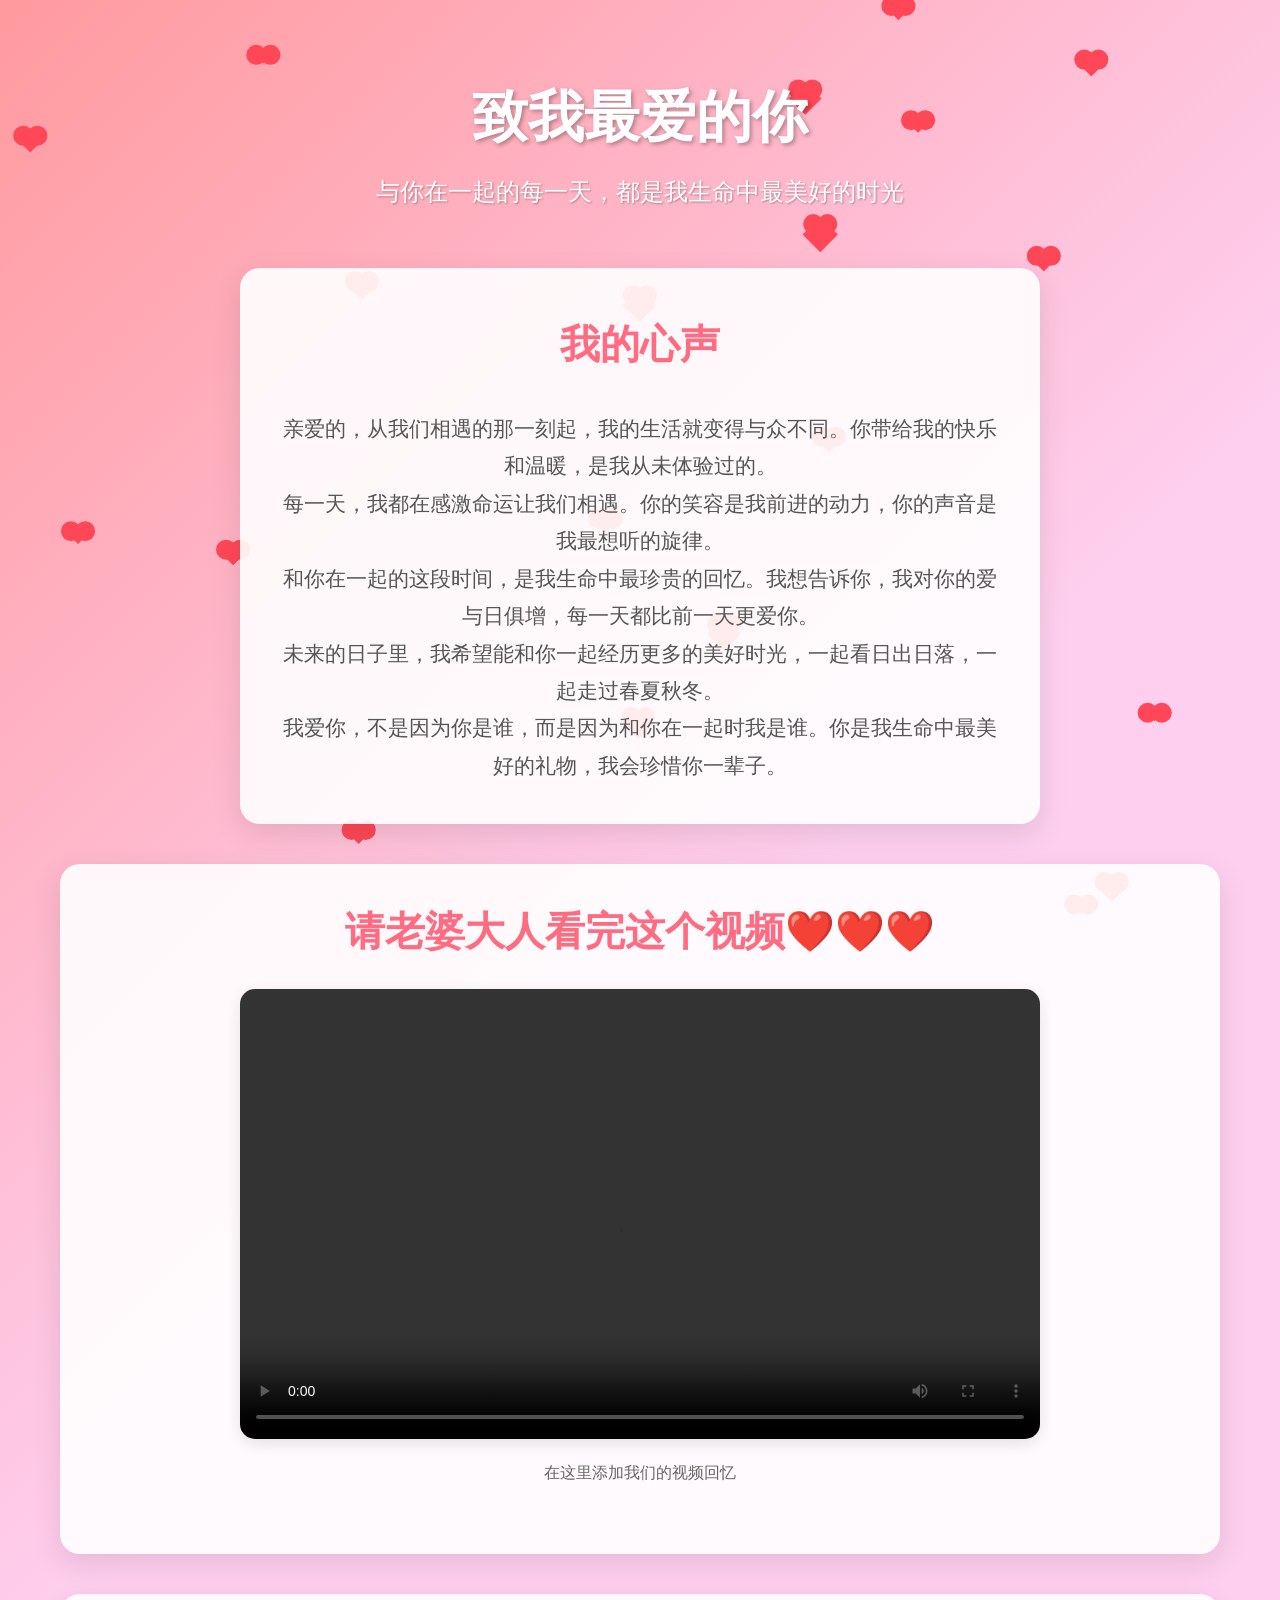
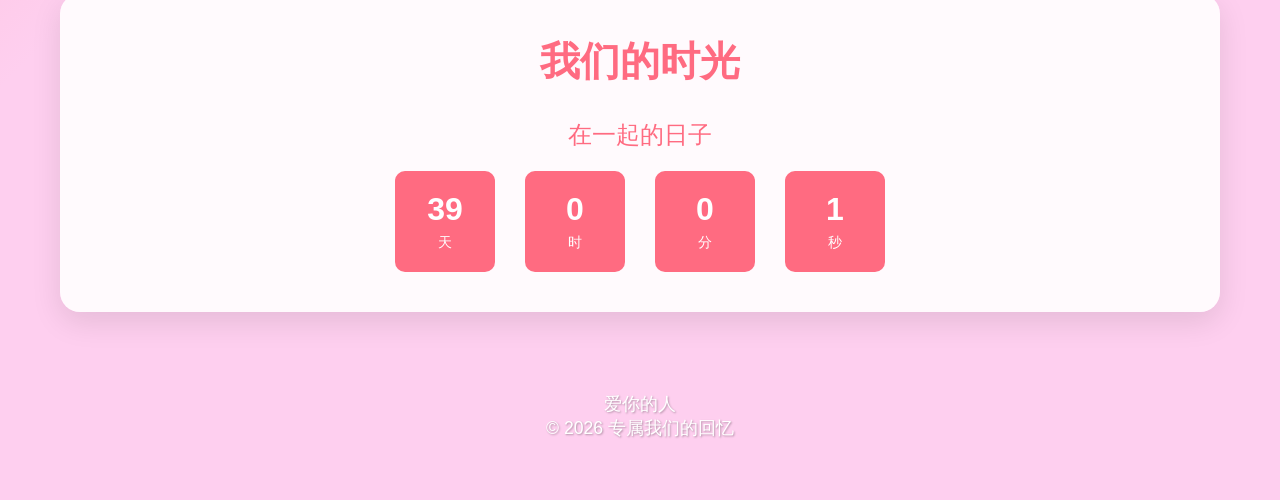
<file: BiaoBai.html>
<!DOCTYPE html>
<html lang="zh-CN">
<head>
    <meta charset="UTF-8">
    <meta name="viewport" content="width=device-width, initial-scale=1.0">
    <title>致我最爱的你</title>
    <style>
        * {
            margin: 0;
            padding: 0;
            box-sizing: border-box;
        }
        
        body {
            font-family: 'Microsoft YaHei', sans-serif;
            background: linear-gradient(135deg, #ff9a9e 0%, #fecfef 50%, #fecfef 100%);
            min-height: 100vh;
            color: #333;
            overflow-x: hidden;
        }
        
        .container {
            max-width: 1200px;
            margin: 0 auto;
            padding: 20px;
        }
        
        header {
            text-align: center;
            padding: 60px 0;
            position: relative;
        }
        
        h1 {
            font-size: 3.5rem;
            color: #fff;
            text-shadow: 2px 2px 4px rgba(0,0,0,0.3);
            margin-bottom: 20px;
            animation: fadeInUp 1s ease-out;
        }
        
        .subtitle {
            font-size: 1.5rem;
            color: #fff;
            text-shadow: 1px 1px 2px rgba(0,0,0,0.3);
            animation: fadeInUp 1s ease-out 0.3s both;
        }
        
        .hearts {
            position: absolute;
            top: 0;
            left: 0;
            width: 100%;
            height: 100%;
            pointer-events: none;
            z-index: -1;
        }
        
        .heart {
            position: absolute;
            width: 20px;
            height: 20px;
            background: #ff4757;
            transform: rotate(45deg);
            animation: float 6s ease-in-out infinite;
        }
        
        .heart::before,
        .heart::after {
            content: '';
            position: absolute;
            width: 20px;
            height: 20px;
            background: #ff4757;
            border-radius: 50%;
        }
        
        .heart::before {
            top: -10px;
            left: 0;
        }
        
        .heart::after {
            top: 0;
            left: -10px;
        }
        
        section {
            background: rgba(255, 255, 255, 0.9);
            border-radius: 20px;
            padding: 40px;
            margin: 40px 0;
            box-shadow: 0 10px 30px rgba(0,0,0,0.1);
            animation: fadeIn 1s ease-out;
        }
        
        .memory-section {
            position: relative;
        }
        
        h2 {
            font-size: 2.5rem;
            color: #ff6b81;
            margin-bottom: 30px;
            text-align: center;
        }
        
        .memories {
            display: grid;
            grid-template-columns: repeat(auto-fit, minmax(300px, 1fr));
            gap: 20px;
            margin-top: 30px;
        }
        
        .memory-item {
            background: #fff;
            border-radius: 15px;
            padding: 20px;
            box-shadow: 0 5px 15px rgba(0,0,0,0.08);
            transition: transform 0.3s ease;
        }
        
        .memory-item:hover {
            transform: translateY(-5px);
            box-shadow: 0 10px 25px rgba(0,0,0,0.15);
        }
        
        .memory-date {
            font-size: 0.9rem;
            color: #999;
            margin-bottom: 10px;
        }
        
        .memory-content {
            font-size: 1.1rem;
            line-height: 1.6;
            color: #555;
        }
        
        .love-message {
            font-size: 1.3rem;
            line-height: 1.8;
            text-align: center;
            max-width: 800px;
            margin: 0 auto;
            color: #555;
        }
        
        .countdown {
            text-align: center;
            margin: 40px 0;
        }
        
        .countdown-title {
            font-size: 1.5rem;
            color: #ff6b81;
            margin-bottom: 20px;
        }
        
        .countdown-timer {
            display: flex;
            justify-content: center;
            gap: 30px;
            margin-top: 20px;
        }
        
        .countdown-item {
            background: #ff6b81;
            color: #fff;
            padding: 20px;
            border-radius: 10px;
            min-width: 100px;
            text-align: center;
        }
        
        .countdown-number {
            font-size: 2rem;
            font-weight: bold;
        }
        
        .countdown-label {
            font-size: 0.9rem;
            margin-top: 5px;
        }
        
        .music-section {
            text-align: center;
            margin: 40px 0;
        }
        
        audio {
            margin-top: 20px;
            border-radius: 50px;
            box-shadow: 0 5px 15px rgba(0,0,0,0.1);
        }
        
        footer {
            text-align: center;
            padding: 40px 0;
            color: #fff;
            text-shadow: 1px 1px 2px rgba(0,0,0,0.3);
        }
        
        .footer-text {
            font-size: 1.1rem;
        }
        
        @keyframes fadeIn {
            from {
                opacity: 0;
                transform: translateY(20px);
            }
            to {
                opacity: 1;
                transform: translateY(0);
            }
        }
        
        @keyframes fadeInUp {
            from {
                opacity: 0;
                transform: translateY(30px);
            }
            to {
                opacity: 1;
                transform: translateY(0);
            }
        }
        
        @keyframes float {
            0%, 100% {
                transform: rotate(45deg) translateY(0);
                opacity: 1;
            }
            50% {
                transform: rotate(45deg) translateY(-20px);
                opacity: 0.8;
            }
        }
        
        @media (max-width: 768px) {
            h1 {
                font-size: 2.5rem;
            }
            
            h2 {
                font-size: 2rem;
            }
            
            section {
                padding: 30px;
            }
            
            .countdown-timer {
                gap: 15px;
            }
            
            .countdown-item {
                min-width: 80px;
                padding: 15px;
            }
        }
    </style>
</head>
<body>
    <div class="hearts" id="hearts"></div>
    
    <div class="container">
        <header>
            <h1>致我最爱的你</h1>
            <p class="subtitle">与你在一起的每一天，都是我生命中最美好的时光</p>
        </header>
        
        <section class="love-message">
            <h2>我的心声</h2>
            <p>亲爱的，从我们相遇的那一刻起，我的生活就变得与众不同。你带给我的快乐和温暖，是我从未体验过的。</p>
            <p>每一天，我都在感激命运让我们相遇。你的笑容是我前进的动力，你的声音是我最想听的旋律。</p>
            <p>和你在一起的这段时间，是我生命中最珍贵的回忆。我想告诉你，我对你的爱与日俱增，每一天都比前一天更爱你。</p>
            <p>未来的日子里，我希望能和你一起经历更多的美好时光，一起看日出日落，一起走过春夏秋冬。</p>
            <p>我爱你，不是因为你是谁，而是因为和你在一起时我是谁。你是我生命中最美好的礼物，我会珍惜你一辈子。</p>
        </section>
        
        <section class="video-section">
            <h2>请老婆大人看完这个视频❤️❤️❤️</h2>
            <div style="text-align: center; margin: 30px 0;">
                <video width="800" height="450" controls style="border-radius: 15px; box-shadow: 0 5px 15px rgba(0,0,0,0.1);">
                    <source src="祝福.mp4" type="video/mp4">
                    您的浏览器不支持视频播放
                 </video>
                <p style="margin-top: 20px; color: #666;">在这里添加我们的视频回忆</p>
            </div>
        </section>
        
        <section class="countdown">
            <h2>我们的时光</h2>
            <div class="countdown-title">在一起的日子</div>
            <div class="countdown-timer">
                <div class="countdown-item">
                    <div class="countdown-number" id="days">0</div>
                    <div class="countdown-label">天</div>
                </div>
                <div class="countdown-item">
                    <div class="countdown-number" id="hours">0</div>
                    <div class="countdown-label">时</div>
                </div>
                <div class="countdown-item">
                    <div class="countdown-number" id="minutes">0</div>
                    <div class="countdown-label">分</div>
                </div>
                <div class="countdown-item">
                    <div class="countdown-number" id="seconds">0</div>
                    <div class="countdown-label">秒</div>
                </div>
            </div>
        </section>
        
        <footer>
            <p class="footer-text">爱你的人</p>
            <p class="footer-text">© 2026 专属我们的回忆</p>
        </footer>
    </div>
    
    <script>
        // 创建随机漂浮的爱心
        function createHearts() {
            const heartsContainer = document.getElementById('hearts');
            
            for (let i = 0; i < 20; i++) {
                const heart = document.createElement('div');
                heart.classList.add('heart');
                
                // 随机位置
                heart.style.left = Math.random() * 100 + '%';
                heart.style.top = Math.random() * 100 + '%';
                
                // 随机大小
                const size = Math.random() * 15 + 10;
                heart.style.width = size + 'px';
                heart.style.height = size + 'px';
                heart.style.setProperty('--size', size + 'px');
                
                // 随机延迟和持续时间
                const delay = Math.random() * 5;
                const duration = Math.random() * 4 + 4;
                heart.style.animationDelay = delay + 's';
                heart.style.animationDuration = duration + 's';
                
                heartsContainer.appendChild(heart);
            }
        }
        
        // 计算在一起的时间
        function updateCountdown() {
            // 基础天数：39天
            const baseDays = 39;
            // 计算从页面加载开始的时间
            if (!window.startTime) {
                window.startTime = new Date();
            }
            const now = new Date();
            const diff = now - window.startTime;
            
            // 计算总天数、小时、分钟、秒
            const totalSeconds = Math.floor(diff / 1000);
            const days = baseDays + Math.floor(totalSeconds / (60 * 60 * 24));
            const hours = Math.floor((totalSeconds % (60 * 60 * 24)) / (60 * 60));
            const minutes = Math.floor((totalSeconds % (60 * 60)) / 60);
            const seconds = totalSeconds % 60;
            
            document.getElementById('days').textContent = days;
            document.getElementById('hours').textContent = hours;
            document.getElementById('minutes').textContent = minutes;
            document.getElementById('seconds').textContent = seconds;
        }
        
        // 初始化
        window.onload = function() {
            createHearts();
            updateCountdown();
            setInterval(updateCountdown, 1000);
        };
    </script>
</body>
</html>
</file>
